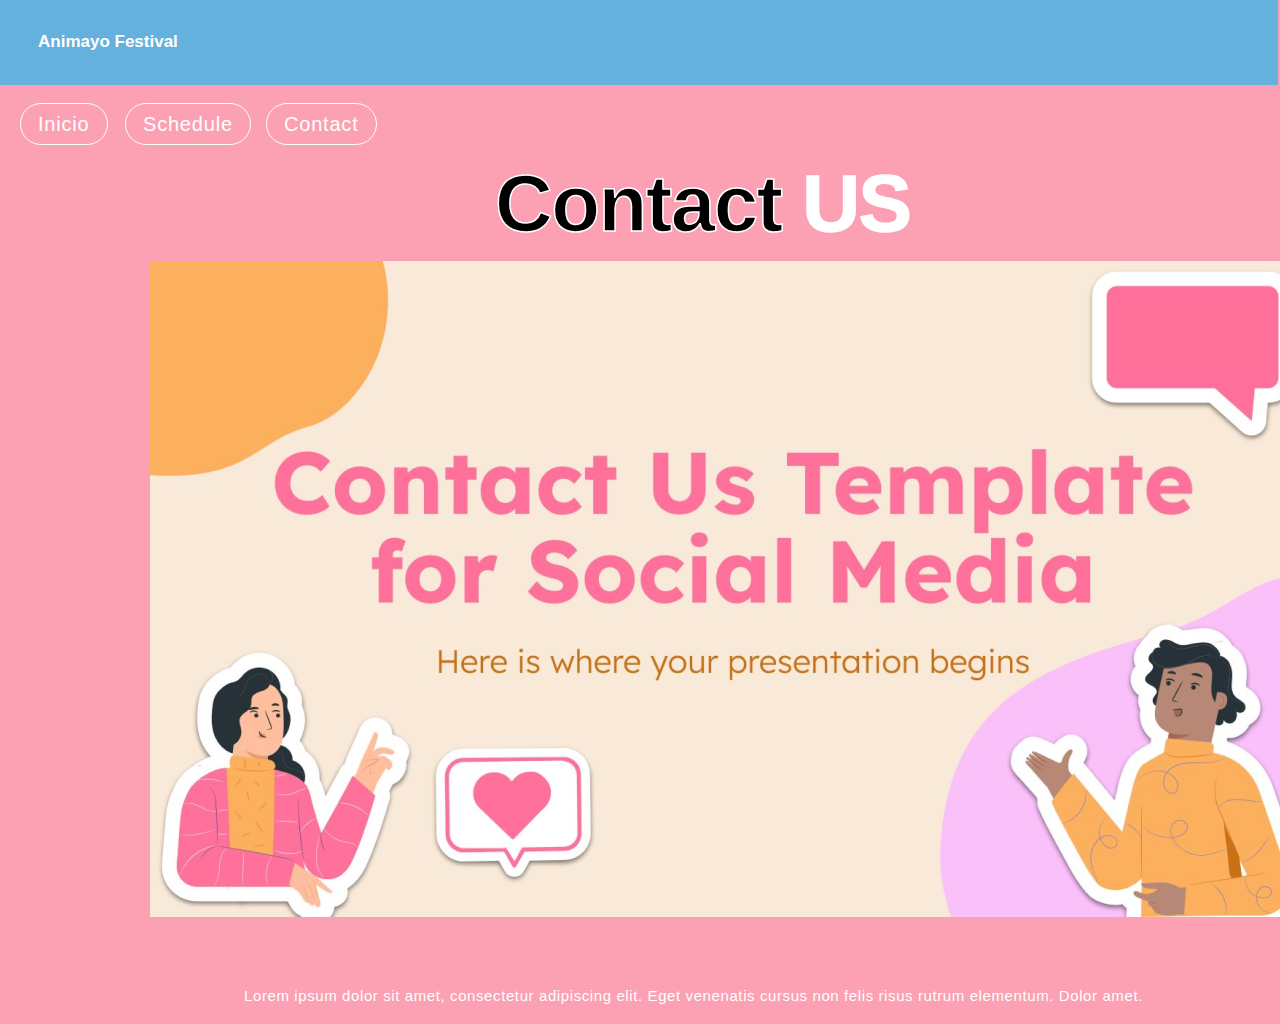
<file: contact.html>
<!DOCTYPE html>
<html lang="en">
<head>
  <meta charset="UTF-8">
  <meta http-equiv="X-UA-Compatible" content="IE=edge">
  <meta name="viewport" content="width=device-width, initial-scale=1.0">
  <link rel="stylesheet" href="css/vars_c.css">
  <link rel="stylesheet" href="css/style_c.css">
  <link rel="icon" type="image/x-icon" href="img/favicon.ico">
  
  <style>
   a,
   button,
   input,
   select,
   h1,
   h2,
   h3,
   h4,
   h5,
   * {
       box-sizing: border-box;
       margin: 0;
       padding: 0;
       border: none;
       text-decoration: none;
       background: none;
   
       -webkit-font-smoothing: antialiased;
   }
   
   menu, ol, ul {
       list-style-type: none;
       margin: 0;
       padding: 0;
   }
   </style>
  <title>Document</title>
</head>
<body>
  <div class="shop-1">
    <div class="contact-us">
      <span>
        <span class="contact-us-span">Contact</span>
        <span class="contact-us-span2">US</span>
      </span>
    </div>
    <div class="top-nav">
      <div class="container-fluid">
        <div class="logo">
          <div class="animayo-festival">
            Animayo Festival
            <br />
          </div>
        </div>
      </div>
    </div>
    <div
      class="lorem-ipsum-dolor-sit-amet-consectetur-adipiscing-elit-eget-venenatis-cursus-non-felis-risus-rutrum-elementum-dolor-amet"
    >
      <div
        class="lorem-ipsum-dolor-sit-amet-consectetur-adipiscing-elit-eget-venenatis-cursus-non-felis-risus-rutrum-elementum-dolor-amet2"
      >
        Lorem ipsum dolor sit amet, consectetur adipiscing elit. Eget venenatis
        cursus non felis risus rutrum elementum. Dolor amet.
      </div>
    </div>
    <img
      class="contact"
      src="img/contact.png"
    />
    <div class="btn-buttons"><a href="index.html">
      <div class="btn-buttons2">
        <div class="btn-buttons3">
          <div class="primary">Inicio</div></a>
        </div>
      </div>
    </div>
    <div class="btn-buttons4"><a href="contact.html">
      <div class="btn-buttons2">
        <div class="btn-buttons3">
          <div class="primary">Contact</div></a>
        </div>
      </div>
    </div>
    <div class="btn-buttons5"><a href="schedule.html">
      <div class="btn-buttons2">
        <div class="btn-buttons3">
          <div class="primary">Schedule</div></a>
        </div>
      </div>
    </div>
  </div>
  
</body>
</html>
</file>
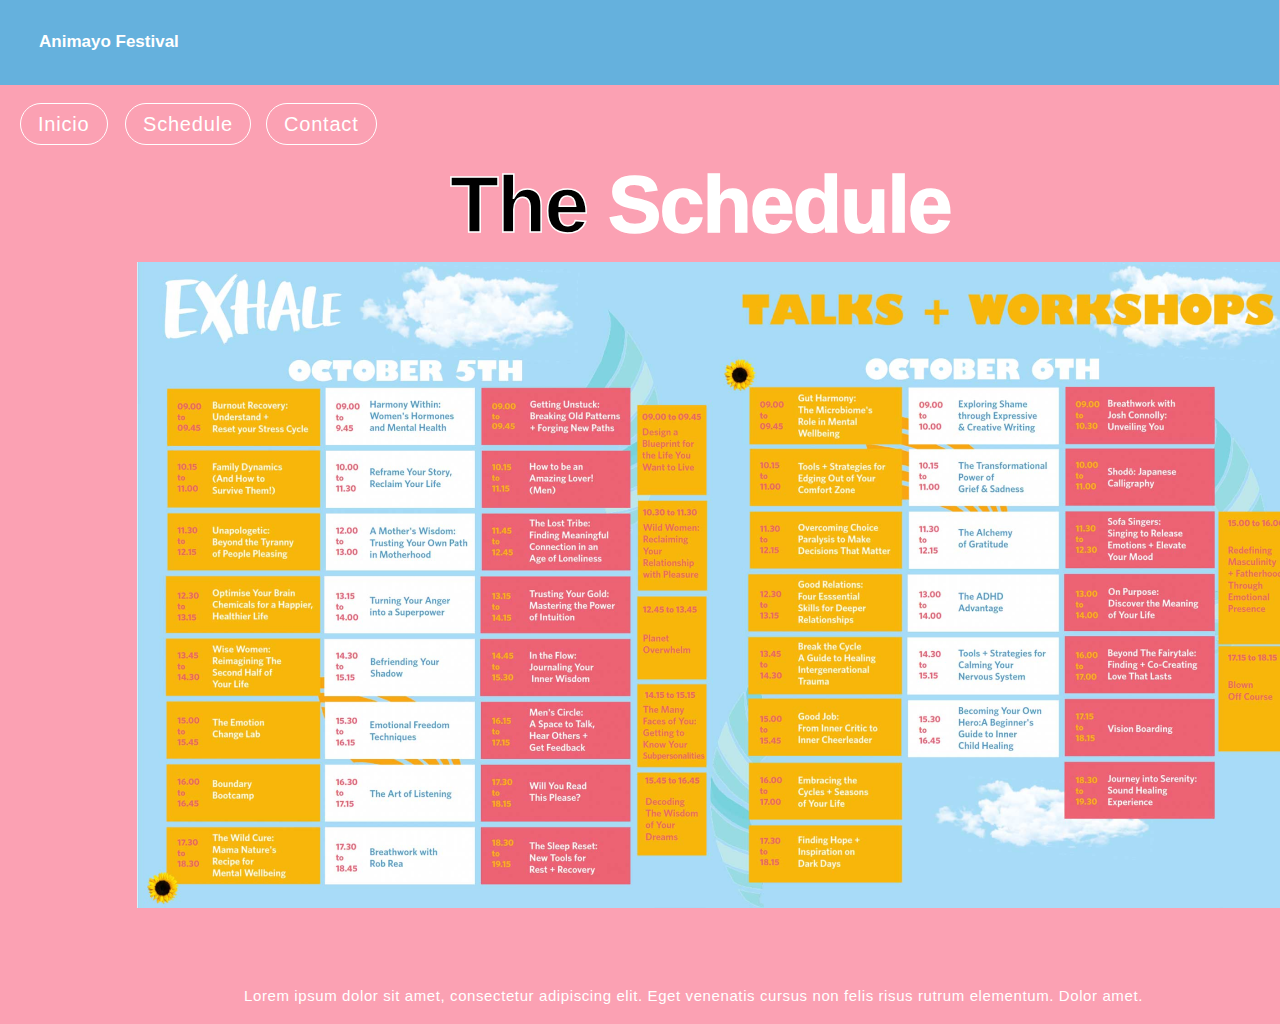
<file: schedule.html>
<!DOCTYPE html>
<html lang="en">
<head>
  <meta charset="UTF-8">
  <meta http-equiv="X-UA-Compatible" content="IE=edge">
  <meta name="viewport" content="width=device-width, initial-scale=1.0">
  <link rel="stylesheet" href="css/vars_s.css">
  <link rel="stylesheet" href="css/style_s.css">
  <link rel="icon" type="image/x-icon" href="img/favicon.ico">
  
  <style>
   a,
   button,
   input,
   select,
   h1,
   h2,
   h3,
   h4,
   h5,
   * {
       box-sizing: border-box;
       margin: 0;
       padding: 0;
       border: none;
       text-decoration: none;
       background: none;
   
       -webkit-font-smoothing: antialiased;
   }
   
   menu, ol, ul {
       list-style-type: none;
       margin: 0;
       padding: 0;
   }
   </style>
  <title>Document</title>
</head>
<body>
  <div class="schedule">
    <div class="rectangle-5"></div>
    <div class="heading"></div>
    <div class="the-schedule">
      <span>
        <span class="the-schedule-span">The</span>
        <span class="the-schedule-span2">Schedule</span>
      </span>
    </div>
    <div class="top-nav">
      <div class="container-fluid">
        <div class="logo">
          <div class="animayo-festival">
            Animayo Festival
            <br />
          </div>
        </div>
      </div>
    </div>
    <img class="programa" src="img/programa.png" />
    <div
      class="lorem-ipsum-dolor-sit-amet-consectetur-adipiscing-elit-eget-venenatis-cursus-non-felis-risus-rutrum-elementum-dolor-amet"
    >
      <div
        class="lorem-ipsum-dolor-sit-amet-consectetur-adipiscing-elit-eget-venenatis-cursus-non-felis-risus-rutrum-elementum-dolor-amet2"
      >
        Lorem ipsum dolor sit amet, consectetur adipiscing elit. Eget venenatis
        cursus non felis risus rutrum elementum. Dolor amet.
      </div>
    </div>
    <div class="btn-buttons"><a href="index.html">
      <div class="btn-buttons2">
        <div class="btn-buttons3">
          <div class="primary">Inicio</div></a>
        </div>
      </div>
    </div>
    <div class="btn-buttons4"><a href="contact.html">
      <div class="btn-buttons2">
        <div class="btn-buttons3">
          <div class="primary">Contact</div></a>
        </div>
      </div>
    </div>
    <div class="btn-buttons5"><a href="schedule.html">
      <div class="btn-buttons2">
        <div class="btn-buttons3">
          <div class="primary">Schedule</div></a>
        </div>
      </div>
    </div>
  </div>
  
</body>
</html>
</file>
<file: css/vars_c.css>
/* Figma Styles of your File */
:root {
  /* Colors */
  /* Fonts */
  /* Effects */
}
</file>
<file: css/style_c.css>
.shop-1,
.shop-1 * {
  box-sizing: border-box;
}
.shop-1 {
  background: linear-gradient(to left, #fba1b3, #fba1b3),
    linear-gradient(to left, #ffffff, #ffffff);
  height: 64rem;
  position: relative;
  overflow: hidden;
}
.contact-us {
  text-align: left;
  font-family: var(--headings-h1-font-family, "SpaceGrotesk-Bold", sans-serif);
  font-size: var(--headings-h1-font-size, 5rem);
  line-height: var(--headings-h1-line-height, 5.5rem);
  letter-spacing: var(--headings-h1-letter-spacing, -0.02em);
  font-weight: var(--headings-h1-font-weight, 700);
  position: absolute;
  left: 30.9375rem;
  top: 10rem;
  width: 41.1875rem;
  height: 6.3125rem;
  -webkit-text-stroke: 0.09375rem #ffffff;
}
.contact-us-span {
  font-family: var(--headings-h1-font-family, "SpaceGrotesk-Bold", sans-serif);
  font-size: var(--headings-h1-font-size, 80px);
  line-height: var(--headings-h1-line-height, 88px);
  letter-spacing: var(--headings-h1-letter-spacing, -0.02em);
  font-weight: var(--headings-h1-font-weight, 700);
}
.contact-us-span2 {
  color: var(--global-white, #ffffff);
  font-family: var(--headings-h1-font-family, "SpaceGrotesk-Bold", sans-serif);
  font-size: var(--headings-h1-font-size, 80px);
  line-height: var(--headings-h1-line-height, 88px);
  letter-spacing: var(--headings-h1-letter-spacing, -0.02em);
  font-weight: var(--headings-h1-font-weight, 700);
}
.top-nav {
  background: #65b1dd;
  padding: 1.875rem 0rem 1.875rem 0rem;
  display: flex;
  flex-direction: row;
  gap: 0.625rem;
  align-items: flex-start;
  justify-content: flex-start;
  position: absolute;
  right: 0.125rem;
  left: -0.125rem;
  top: 0rem;
}
.container-fluid {
  padding: 0rem 2.5rem 0rem 2.5rem;
  display: flex;
  flex-direction: row;
  align-items: center;
  justify-content: space-between;
  align-self: stretch;
  flex: 1;
  position: relative;
}
.logo {
  display: flex;
  flex-direction: row;
  gap: 0.375rem;
  align-items: center;
  justify-content: flex-start;
  flex-shrink: 0;
  position: relative;
}
.animayo-festival {
  color: #ffffff;
  text-align: left;
  font-family: "Poppins-SemiBold", sans-serif;
  font-size: 1.0625rem;
  line-height: 1.5rem;
  font-weight: 600;
  position: relative;
  width: 15.6875rem;
  height: 1.5625rem;
}
.lorem-ipsum-dolor-sit-amet-consectetur-adipiscing-elit-eget-venenatis-cursus-non-felis-risus-rutrum-elementum-dolor-amet {
  width: 57.4375rem;
  height: 2.75rem;
  position: absolute;
  left: 15.25rem;
  top: 61.5625rem;
}
.lorem-ipsum-dolor-sit-amet-consectetur-adipiscing-elit-eget-venenatis-cursus-non-felis-risus-rutrum-elementum-dolor-amet2 {
  color: #ffffff;
  text-align: left;
  font-family: var(--paragraphs-p-font-family, "Roboto-Medium", sans-serif);
  font-size: var(--paragraphs-p-font-size, 0.9375rem);
  line-height: var(--paragraphs-p-line-height, 1.3875rem);
  letter-spacing: var(--paragraphs-p-letter-spacing, 0.04em);
  font-weight: var(--paragraphs-p-font-weight, 500);
  position: absolute;
  right: 0%;
  left: 0%;
  width: 100%;
  bottom: 0%;
  top: 0%;
  height: 100%;
}
.contact {
  width: 72.875rem;
  height: 41rem;
  position: absolute;
  left: 9.375rem;
  top: 16.3125rem;
  object-fit: cover;
  aspect-ratio: 1166/656;
}
.btn-buttons {
  display: flex;
  flex-direction: row;
  gap: 0rem;
  align-items: flex-start;
  justify-content: flex-start;
  width: 8.25rem;
  height: 2.625rem;
  position: absolute;
  left: 1.25rem;
  top: 6.4375rem;
}
.btn-buttons2 {
  display: flex;
  flex-direction: row;
  gap: 0rem;
  align-items: flex-start;
  justify-content: flex-start;
  flex-shrink: 0;
  position: relative;
}
.btn-buttons3 {
  border-radius: 1.875rem;
  border-style: solid;
  border-color: #ffffff;
  border-width: 0.0625rem;
  padding: 0.5625rem 1.0625rem 0.5625rem 1.0625rem;
  display: flex;
  flex-direction: row;
  gap: 0.625rem;
  align-items: center;
  justify-content: center;
  flex-shrink: 0;
  height: 2.625rem;
  position: relative;
}
.primary {
  color: #ffffff;
  text-align: left;
  font-family: "Roboto-Medium", sans-serif;
  font-size: 1.25rem;
  line-height: 1.3875rem;
  letter-spacing: 0.04em;
  font-weight: 500;
  position: relative;
  display: flex;
  align-items: center;
  justify-content: flex-start;
}
.btn-buttons4 {
  display: flex;
  flex-direction: row;
  gap: 0rem;
  align-items: flex-start;
  justify-content: flex-start;
  width: 8.25rem;
  height: 2.625rem;
  position: absolute;
  left: 16.625rem;
  top: 6.4375rem;
}
.btn-buttons5 {
  display: flex;
  flex-direction: row;
  gap: 0rem;
  align-items: flex-start;
  justify-content: flex-start;
  width: 8.25rem;
  height: 2.625rem;
  position: absolute;
  left: 7.8125rem;
  top: 6.4375rem;
}
</file>
<file: css/vars_s.css>
/* Figma Styles of your File */
:root {
  /* Colors */
  /* Fonts */
  /* Effects */
}
</file>
<file: css/style_s.css>
.schedule,
.schedule * {
  box-sizing: border-box;
}
.schedule {
  background: #ffffff;
  height: 64rem;
  position: relative;
  overflow: hidden;
}
.rectangle-5 {
  background: #fba1b3;
  width: 90rem;
  height: 64rem;
  position: absolute;
  left: 0rem;
  top: 0rem;
}
.heading {
  padding: 0rem 0rem 0.3125rem 0rem;
  display: flex;
  flex-direction: row;
  gap: 0.625rem;
  align-items: flex-start;
  justify-content: flex-start;
  width: 28.375rem;
  height: 6.3125rem;
  position: absolute;
  left: 29.3125rem;
  top: 6.875rem;
}
.the-schedule {
  text-align: left;
  font-family: var(--headings-h1-font-family, "SpaceGrotesk-Bold", sans-serif);
  font-size: var(--headings-h1-font-size, 5rem);
  line-height: var(--headings-h1-line-height, 5.5rem);
  letter-spacing: var(--headings-h1-letter-spacing, -0.02em);
  font-weight: var(--headings-h1-font-weight, 700);
  position: absolute;
  left: 28.125rem;
  top: 10.0625rem;
  width: 33.8125rem;
  height: 6.3125rem;
  -webkit-text-stroke: 0.09375rem #ffffff;
}
.the-schedule-span {
  font-family: var(--headings-h1-font-family, "SpaceGrotesk-Bold", sans-serif);
  font-size: var(--headings-h1-font-size, 80px);
  line-height: var(--headings-h1-line-height, 88px);
  letter-spacing: var(--headings-h1-letter-spacing, -0.02em);
  font-weight: var(--headings-h1-font-weight, 700);
}
.the-schedule-span2 {
  color: var(--global-white, #ffffff);
  font-family: var(--headings-h1-font-family, "SpaceGrotesk-Bold", sans-serif);
  font-size: var(--headings-h1-font-size, 80px);
  line-height: var(--headings-h1-line-height, 88px);
  letter-spacing: var(--headings-h1-letter-spacing, -0.02em);
  font-weight: var(--headings-h1-font-weight, 700);
}
.top-nav {
  background: #65b1dd;
  padding: 1.875rem 0rem 1.875rem 0rem;
  display: flex;
  flex-direction: row;
  gap: 0.625rem;
  align-items: flex-start;
  justify-content: flex-start;
  position: absolute;
  right: 0.0625rem;
  left: -0.0625rem;
  top: 0rem;
}
.container-fluid {
  padding: 0rem 2.5rem 0rem 2.5rem;
  display: flex;
  flex-direction: row;
  align-items: center;
  justify-content: space-between;
  align-self: stretch;
  flex: 1;
  position: relative;
}
.logo {
  display: flex;
  flex-direction: row;
  gap: 0.375rem;
  align-items: center;
  justify-content: flex-start;
  flex-shrink: 0;
  position: relative;
}
.animayo-festival {
  color: #ffffff;
  text-align: left;
  font-family: "Poppins-SemiBold", sans-serif;
  font-size: 1.0625rem;
  line-height: 1.5rem;
  font-weight: 600;
  position: relative;
  width: 15.6875rem;
  height: 1.5625rem;
}
.programa {
  width: 72.89125rem;
  height: 40.375rem;
  position: absolute;
  left: 8.5625rem;
  top: 16.375rem;
  object-fit: cover;
  aspect-ratio: 1166.26/646;
} 
.lorem-ipsum-dolor-sit-amet-consectetur-adipiscing-elit-eget-venenatis-cursus-non-felis-risus-rutrum-elementum-dolor-amet {
  width: 57.4375rem;
  height: 2.75rem;
  position: absolute;
  left: 15.25rem;
  top: 61.5625rem;
}
.lorem-ipsum-dolor-sit-amet-consectetur-adipiscing-elit-eget-venenatis-cursus-non-felis-risus-rutrum-elementum-dolor-amet2 {
  color: #ffffff;
  text-align: left;
  font-family: var(--paragraphs-p-font-family, "Roboto-Medium", sans-serif);
  font-size: var(--paragraphs-p-font-size, 0.9375rem);
  line-height: var(--paragraphs-p-line-height, 1.3875rem);
  letter-spacing: var(--paragraphs-p-letter-spacing, 0.04em);
  font-weight: var(--paragraphs-p-font-weight, 500);
  position: absolute;
  right: 0%;
  left: 0%;
  width: 100%;
  bottom: 0%;
  top: 0%;
  height: 100%;
}
.btn-buttons {
  display: flex;
  flex-direction: row;
  gap: 0rem;
  align-items: flex-start;
  justify-content: flex-start;
  width: 8.25rem;
  height: 2.625rem;
  position: absolute;
  left: 1.25rem;
  top: 6.4375rem;
}
.btn-buttons2 {
  display: flex;
  flex-direction: row;
  gap: 0rem;
  align-items: flex-start;
  justify-content: flex-start;
  flex-shrink: 0;
  position: relative;
}
.btn-buttons3 {
  border-radius: 1.875rem;
  border-style: solid;
  border-color: #ffffff;
  border-width: 0.0625rem;
  padding: 0.5625rem 1.0625rem 0.5625rem 1.0625rem;
  display: flex;
  flex-direction: row;
  gap: 0.625rem;
  align-items: center;
  justify-content: center;
  flex-shrink: 0;
  height: 2.625rem;
  position: relative;
}
.primary {
  color: #ffffff;
  text-align: left;
  font-family: "Roboto-Medium", sans-serif;
  font-size: 1.25rem;
  line-height: 1.3875rem;
  letter-spacing: 0.04em;
  font-weight: 500;
  position: relative;
  display: flex;
  align-items: center;
  justify-content: flex-start;
}
.btn-buttons4 {
  display: flex;
  flex-direction: row;
  gap: 0rem;
  align-items: flex-start;
  justify-content: flex-start;
  width: 8.25rem;
  height: 2.625rem;
  position: absolute;
  left: 16.625rem;
  top: 6.4375rem;
}
.btn-buttons5 {
  display: flex;
  flex-direction: row;
  gap: 0rem;
  align-items: flex-start;
  justify-content: flex-start;
  width: 8.25rem;
  height: 2.625rem;
  position: absolute;
  left: 7.8125rem;
  top: 6.4375rem;
}
</file>
